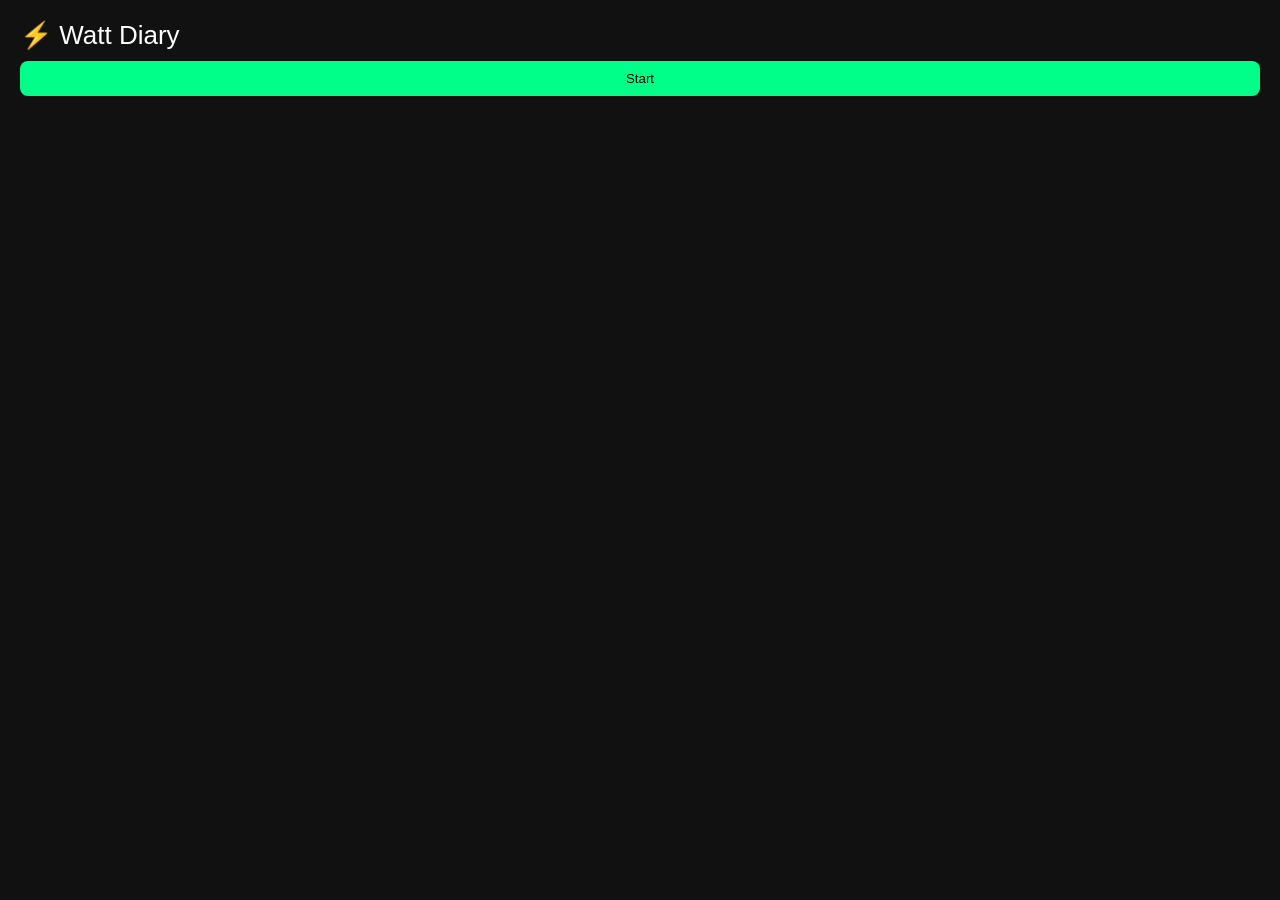
<file: index.html>
<!DOCTYPE html>
<html>
<head>
<link rel="stylesheet" href="style.css">
</head>
<body>

<div class="container">
  <div class="title">⚡ Watt Diary</div>
  <button onclick="start()">Start</button>
</div>

<script>
function start(){
  window.location="devices.html";
}
</script>

</body>
</html>
</file>
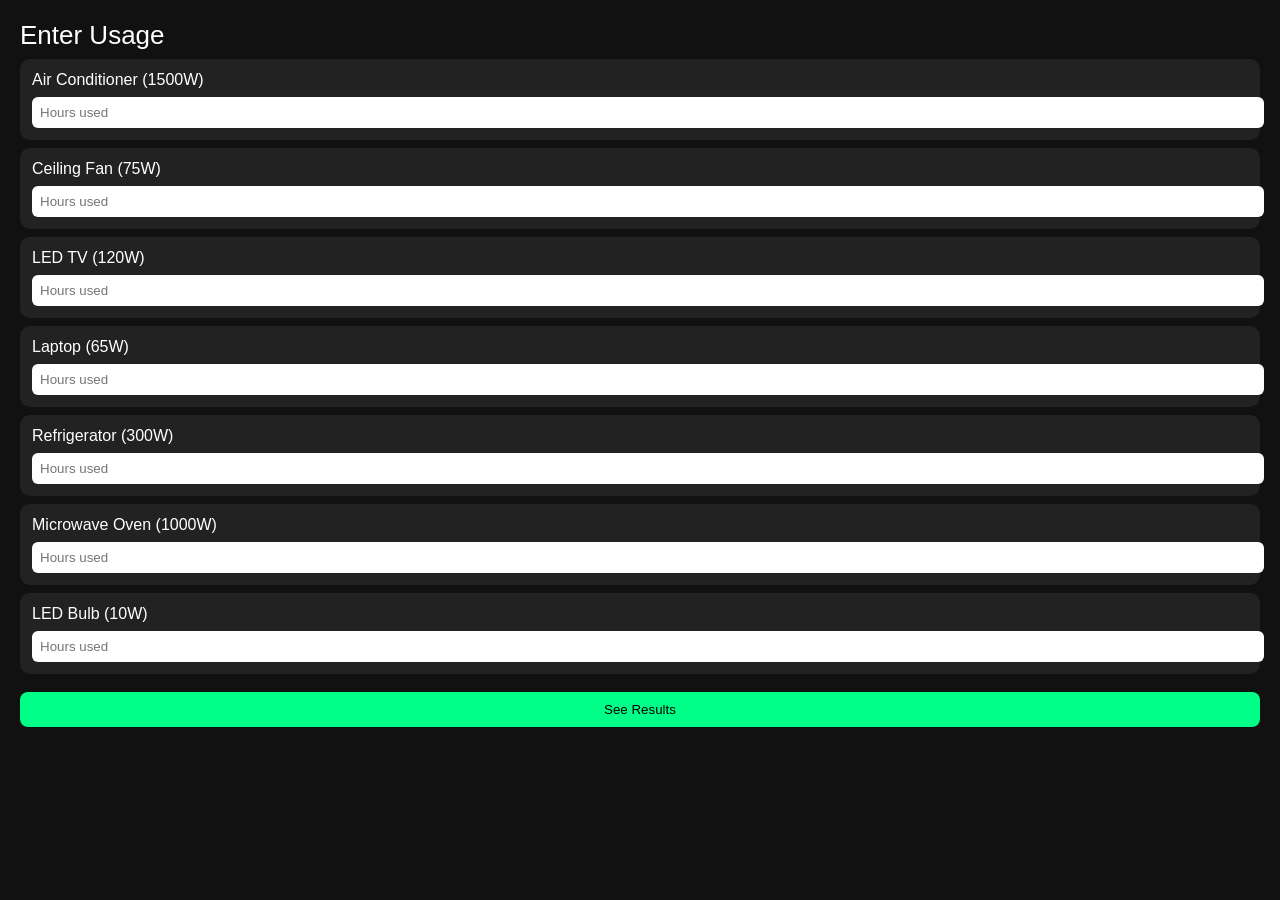
<file: devices.html>
<!DOCTYPE html>
<html>
<head>
<link rel="stylesheet" href="style.css">
</head>
<body>

<div class="container">

<div class="title">Enter Usage</div>

<div id="list"></div>

<button onclick="send()">See Results</button>

</div>

<script>

let devices = [
{name:"Air Conditioner", watt:1500},
{name:"Ceiling Fan", watt:75},
{name:"LED TV", watt:120},
{name:"Laptop", watt:65},
{name:"Refrigerator", watt:300},
{name:"Microwave Oven", watt:1000},
{name:"LED Bulb", watt:10}
];

function load(){
let html="";

devices.forEach((d,i)=>{
html+=`
<div class="card">
${d.name} (${d.watt}W)
<input id="h${i}" placeholder="Hours used">
</div>`;
});

document.getElementById("list").innerHTML=html;
}

function send(){

let data=[];

devices.forEach((d,i)=>{
let h=document.getElementById("h"+i).value || 0;

data.push({
name:d.name,
watt:d.watt,
hours:h
});
});

fetch("http://localhost:8080/calculate",{
method:"POST",
headers:{"Content-Type":"application/json"},
body:JSON.stringify(data)
})
.then(res=>res.json())
.then(result=>{
localStorage.setItem("result",JSON.stringify(result));
window.location="result.html";
});

}

load();

</script>

</body>
</html>
</file>
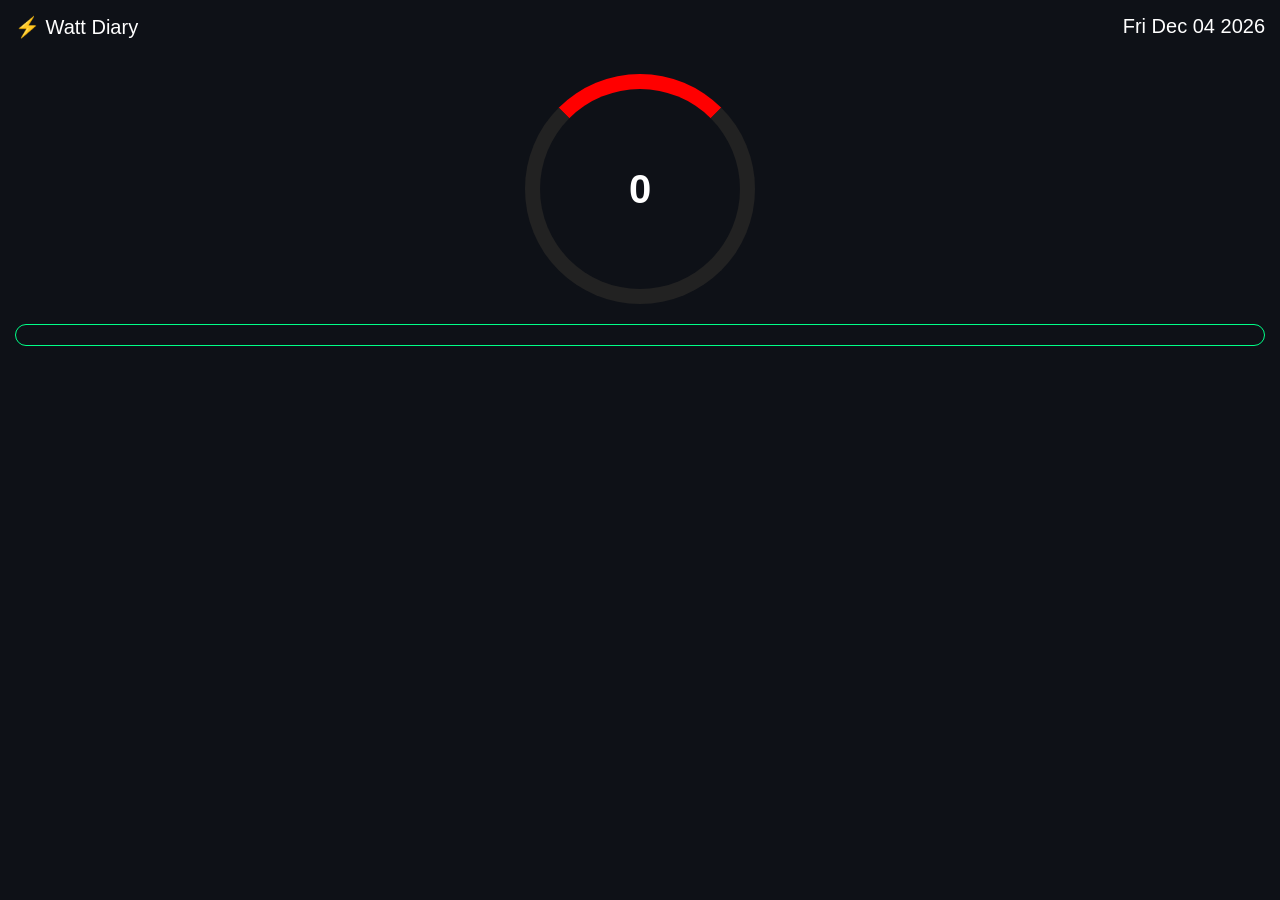
<file: result.html>
<!DOCTYPE html>
<html>
<head>
<meta charset="UTF-8">
<title>Watt Diary</title>
<link rel="stylesheet" href="style.css">
<style>
body{
  background:#0e1117;
  color:white;
  font-family: Arial;
}

.header{
  display:flex;
  justify-content:space-between;
  padding:15px;
  font-size:20px;
}

.circle{
  width:200px;
  height:200px;
  border-radius:50%;
  border:15px solid #222;
  border-top:15px solid red;
  margin:20px auto;
  display:flex;
  align-items:center;
  justify-content:center;
  font-size:40px;
  font-weight:bold;
}

.badge{
  text-align:center;
  margin:15px;
  padding:10px;
  border:1px solid #00ff88;
  border-radius:30px;
  color:#00ff88;
}

.card{
  background:#1c1f26;
  margin:12px;
  padding:15px;
  border-radius:15px;
  display:flex;
  justify-content:space-between;
  align-items:center;
}

.amount{
  color:orange;
  font-weight:bold;
}

.small{
  font-size:14px;
  color:gray;
}
</style>
</head>

<body>

<div class="header">
  <div>⚡ Watt Diary</div>
  <div id="date"></div>
</div>

<div class="circle" id="efficiency">0</div>

<div class="badge" id="totalBadge"></div>

<div id="applianceList"></div>

<script>

// set date
document.getElementById("date").innerText =
new Date().toDateString();

// electricity rate (₹ per unit)
let rate = 3;

// get backend result
let data = JSON.parse(localStorage.getItem("result"));

let totalKwh = 0;
let totalCost = 0;
let html = "";

data.forEach(d=>{

  totalKwh += d.kwh;

  let cost = d.kwh * rate;
  totalCost += cost;

  html += `
  <div class="card">
    <div>
      <div><b>${d.name}</b></div>
      <div class="small">${d.kwh.toFixed(2)} kWh logged</div>
    </div>
    <div class="amount">₹${cost.toFixed(2)}</div>
  </div>
  `;
});

document.getElementById("applianceList").innerHTML = html;

// update badge
document.getElementById("totalBadge").innerHTML =
`Critical — ${totalKwh.toFixed(2)} kWh today | ₹${totalCost.toFixed(2)}`;

// efficiency score (simple logic)
let efficiencyScore = Math.max(0, 100 - totalKwh*5);
document.getElementById("efficiency").innerText =
Math.round(efficiencyScore);

</script>

</body>
</html>
</file>
<file: style.css>
body {
  margin:0;
  font-family: Arial;
  background:#111;
  color:white;
}

.container {
  padding:20px;
}

.title {
  font-size:26px;
}

.card {
  background:#222;
  padding:12px;
  margin:8px 0;
  border-radius:10px;
}

button {
  width:100%;
  padding:10px;
  background:#00ff88;
  border:none;
  border-radius:8px;
  margin-top:10px;
}

input {
  width:100%;
  padding:8px;
  margin-top:8px;
  border-radius:6px;
  border:none;
}
</file>
